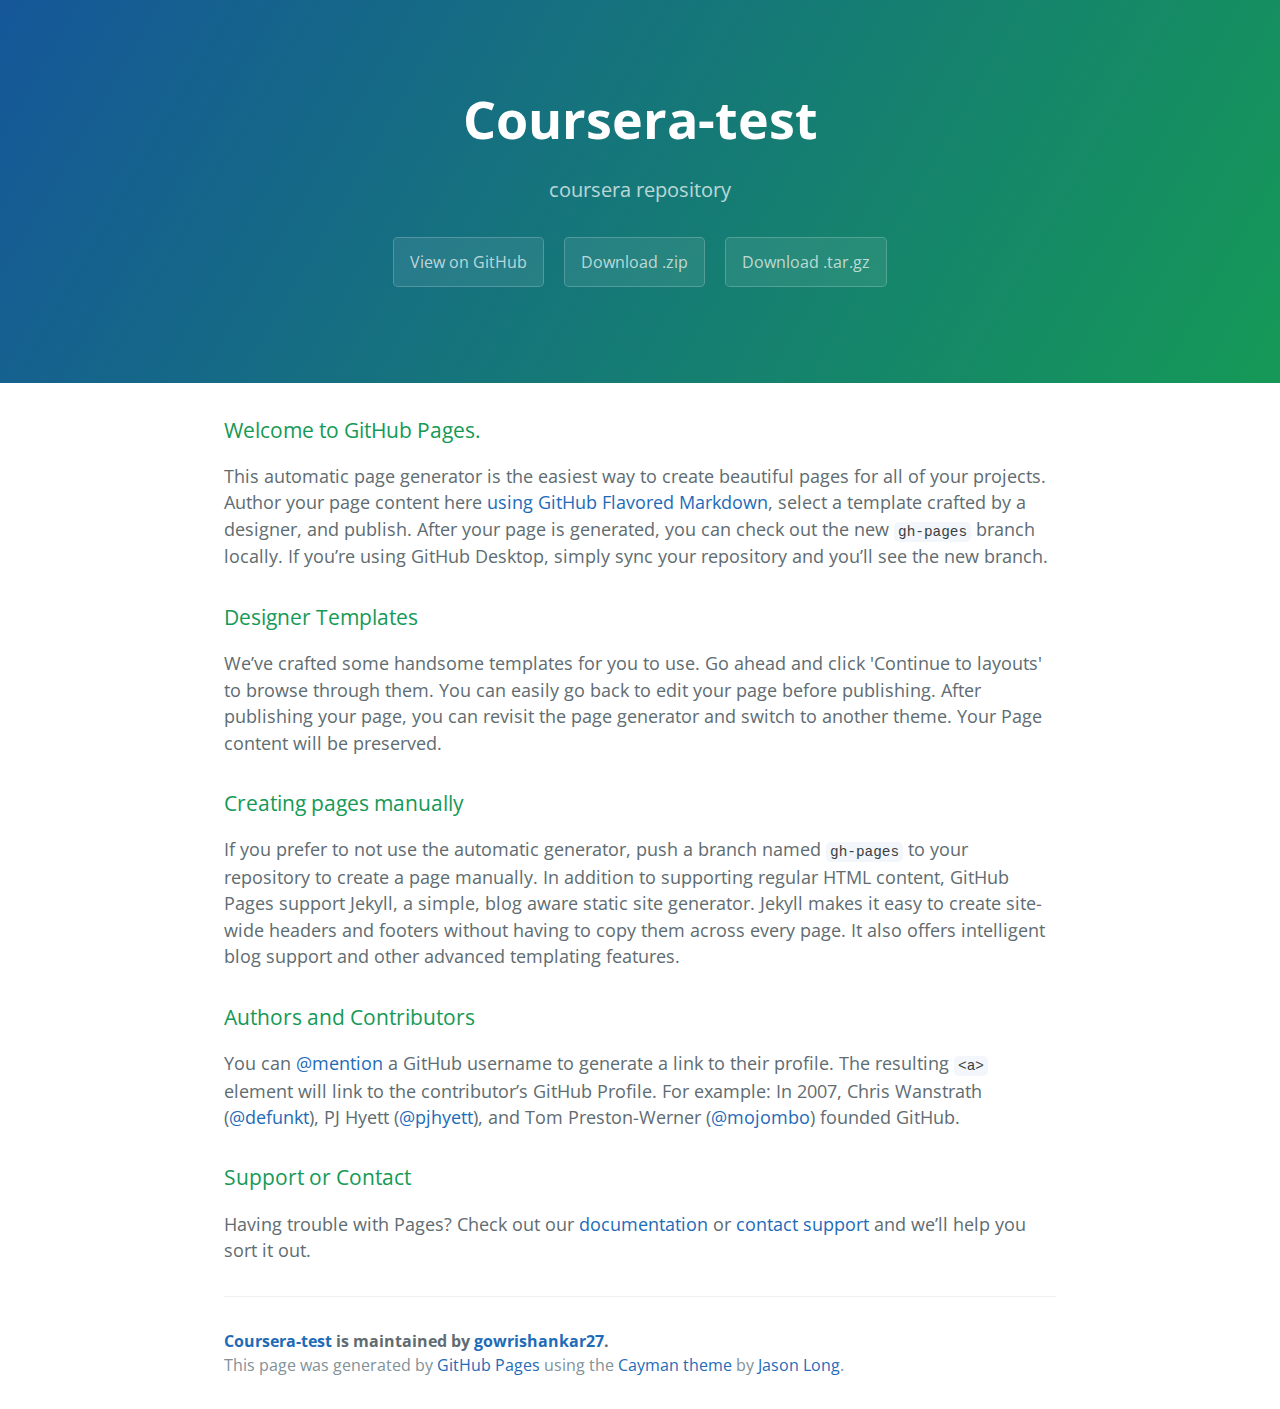
<file: index.html>
<!DOCTYPE html>
<html lang="en-us">
  <head>
    <meta charset="UTF-8">
    <title>Coursera-test by gowrishankar27</title>
    <meta name="viewport" content="width=device-width, initial-scale=1">
    <link rel="stylesheet" type="text/css" href="stylesheets/normalize.css" media="screen">
    <link href='https://fonts.googleapis.com/css?family=Open+Sans:400,700' rel='stylesheet' type='text/css'>
    <link rel="stylesheet" type="text/css" href="stylesheets/stylesheet.css" media="screen">
    <link rel="stylesheet" type="text/css" href="stylesheets/github-light.css" media="screen">
  </head>
  <body>
    <section class="page-header">
      <h1 class="project-name">Coursera-test</h1>
      <h2 class="project-tagline">coursera repository</h2>
      <a href="https://github.com/gowrishankar27/coursera-test" class="btn">View on GitHub</a>
      <a href="https://github.com/gowrishankar27/coursera-test/zipball/master" class="btn">Download .zip</a>
      <a href="https://github.com/gowrishankar27/coursera-test/tarball/master" class="btn">Download .tar.gz</a>
    </section>

    <section class="main-content">
      <h3>
<a id="welcome-to-github-pages" class="anchor" href="#welcome-to-github-pages" aria-hidden="true"><span aria-hidden="true" class="octicon octicon-link"></span></a>Welcome to GitHub Pages.</h3>

<p>This automatic page generator is the easiest way to create beautiful pages for all of your projects. Author your page content here <a href="https://guides.github.com/features/mastering-markdown/">using GitHub Flavored Markdown</a>, select a template crafted by a designer, and publish. After your page is generated, you can check out the new <code>gh-pages</code> branch locally. If you’re using GitHub Desktop, simply sync your repository and you’ll see the new branch.</p>

<h3>
<a id="designer-templates" class="anchor" href="#designer-templates" aria-hidden="true"><span aria-hidden="true" class="octicon octicon-link"></span></a>Designer Templates</h3>

<p>We’ve crafted some handsome templates for you to use. Go ahead and click 'Continue to layouts' to browse through them. You can easily go back to edit your page before publishing. After publishing your page, you can revisit the page generator and switch to another theme. Your Page content will be preserved.</p>

<h3>
<a id="creating-pages-manually" class="anchor" href="#creating-pages-manually" aria-hidden="true"><span aria-hidden="true" class="octicon octicon-link"></span></a>Creating pages manually</h3>

<p>If you prefer to not use the automatic generator, push a branch named <code>gh-pages</code> to your repository to create a page manually. In addition to supporting regular HTML content, GitHub Pages support Jekyll, a simple, blog aware static site generator. Jekyll makes it easy to create site-wide headers and footers without having to copy them across every page. It also offers intelligent blog support and other advanced templating features.</p>

<h3>
<a id="authors-and-contributors" class="anchor" href="#authors-and-contributors" aria-hidden="true"><span aria-hidden="true" class="octicon octicon-link"></span></a>Authors and Contributors</h3>

<p>You can <a href="https://help.github.com/articles/basic-writing-and-formatting-syntax/#mentioning-users-and-teams" class="user-mention">@mention</a> a GitHub username to generate a link to their profile. The resulting <code>&lt;a&gt;</code> element will link to the contributor’s GitHub Profile. For example: In 2007, Chris Wanstrath (<a href="https://github.com/defunkt" class="user-mention">@defunkt</a>), PJ Hyett (<a href="https://github.com/pjhyett" class="user-mention">@pjhyett</a>), and Tom Preston-Werner (<a href="https://github.com/mojombo" class="user-mention">@mojombo</a>) founded GitHub.</p>

<h3>
<a id="support-or-contact" class="anchor" href="#support-or-contact" aria-hidden="true"><span aria-hidden="true" class="octicon octicon-link"></span></a>Support or Contact</h3>

<p>Having trouble with Pages? Check out our <a href="https://help.github.com/pages">documentation</a> or <a href="https://github.com/contact">contact support</a> and we’ll help you sort it out.</p>

      <footer class="site-footer">
        <span class="site-footer-owner"><a href="https://github.com/gowrishankar27/coursera-test">Coursera-test</a> is maintained by <a href="https://github.com/gowrishankar27">gowrishankar27</a>.</span>

        <span class="site-footer-credits">This page was generated by <a href="https://pages.github.com">GitHub Pages</a> using the <a href="https://github.com/jasonlong/cayman-theme">Cayman theme</a> by <a href="https://twitter.com/jasonlong">Jason Long</a>.</span>
      </footer>

    </section>

  
  </body>
</html>
</file>
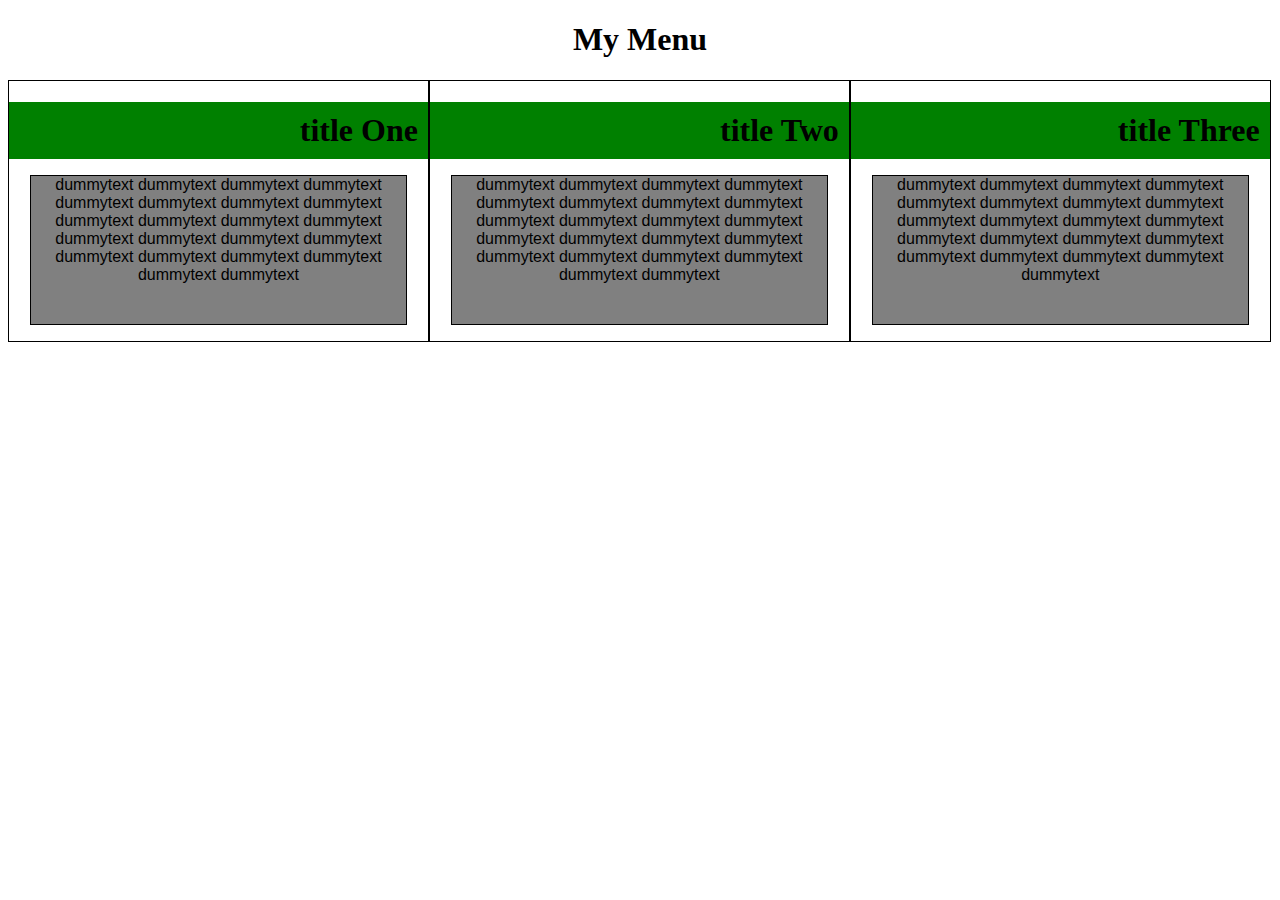
<file: Module2/index.html>
<!DOCTYPE html>
<html>
<head>
<meta charset="utf-8">
<title>Module2Code</title>
<link rel="stylesheet" type="text/css" href="css/style.css">
</head>
<body>
<h1>My Menu</h1>

<div class="row">
  <div class="col-lg-1 col-md-1">
  <h1 class="tit">title One</h1><p>dummytext dummytext dummytext dummytext dummytext dummytext dummytext dummytext dummytext dummytext dummytext dummytext dummytext dummytext dummytext dummytext dummytext dummytext dummytext dummytext dummytext dummytext </p></div>
  <div class="col-lg-2 col-md-2">
  <h1 class="tit">title Two</h1><p>dummytext dummytext dummytext dummytext dummytext dummytext dummytext dummytext dummytext dummytext dummytext dummytext dummytext dummytext dummytext dummytext dummytext dummytext dummytext dummytext dummytext dummytext </p></div>
  <div class="col-lg-3 col-md-3">
  <h1 class="tit">title Three</h1><p>dummytext dummytext dummytext dummytext dummytext dummytext dummytext dummytext dummytext dummytext dummytext dummytext dummytext dummytext dummytext dummytext dummytext dummytext dummytext dummytext dummytext </p></div>
</div>

</body>
</html>
</file>
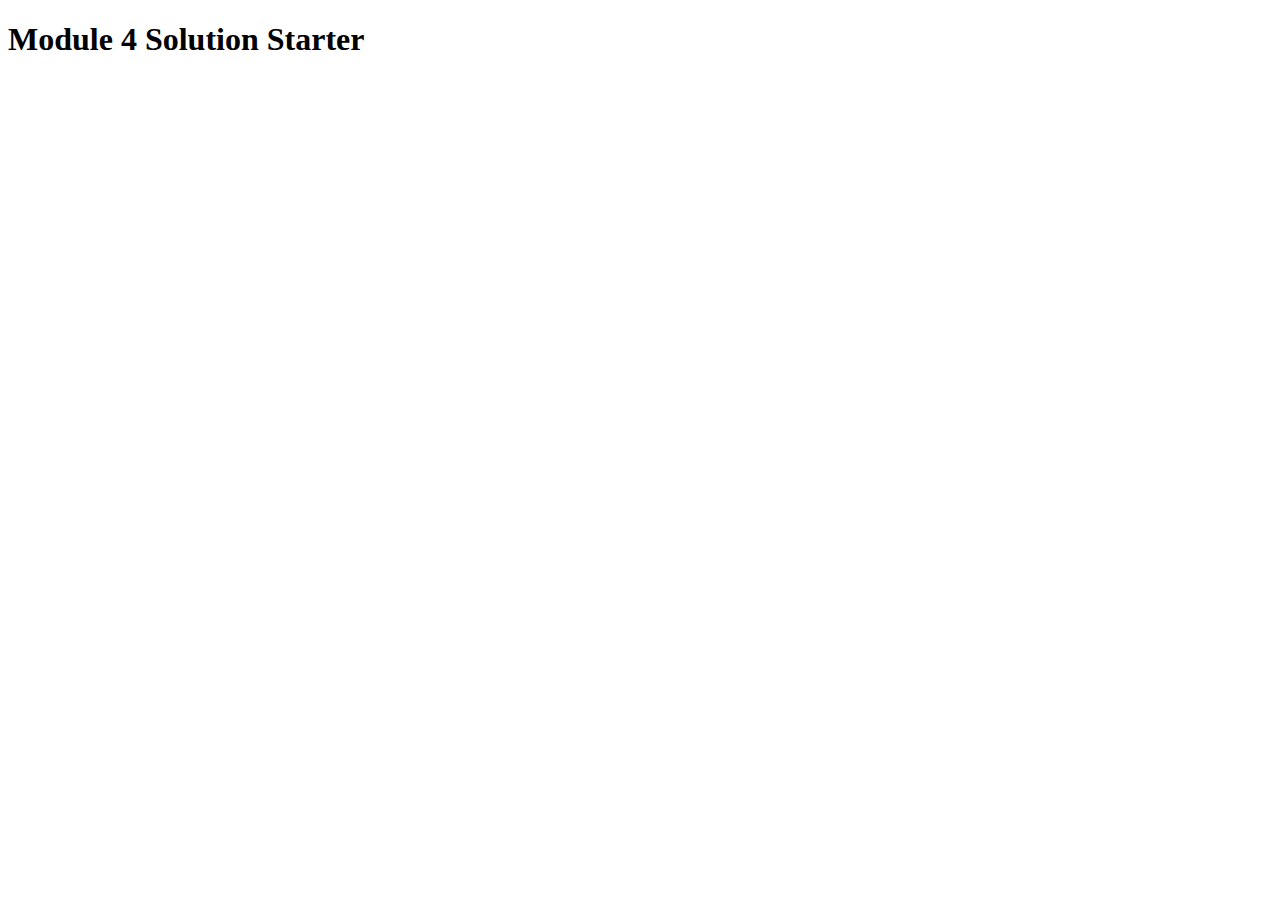
<file: Module4/index.html>
<!DOCTYPE html>
<html>
<head>
  <meta charset="utf-8">
  <title>Module 4 Solution Starter</title>
  <script src="SpeakHello.js"></script>
  <script src="SpeakGoodBye.js"></script>
  <script src="script.js"></script>
</head>
<body>
  <h1>Module 4 Solution Starter</h1>
</body>
</html>
</file>
<file: stylesheets/stylesheet.css>
* {
  box-sizing: border-box; }

body {
  padding: 0;
  margin: 0;
  font-family: "Open Sans", "Helvetica Neue", Helvetica, Arial, sans-serif;
  font-size: 16px;
  line-height: 1.5;
  color: #606c71; }

a {
  color: #1e6bb8;
  text-decoration: none; }
  a:hover {
    text-decoration: underline; }

.btn {
  display: inline-block;
  margin-bottom: 1rem;
  color: rgba(255, 255, 255, 0.7);
  background-color: rgba(255, 255, 255, 0.08);
  border-color: rgba(255, 255, 255, 0.2);
  border-style: solid;
  border-width: 1px;
  border-radius: 0.3rem;
  transition: color 0.2s, background-color 0.2s, border-color 0.2s; }
  .btn + .btn {
    margin-left: 1rem; }

.btn:hover {
  color: rgba(255, 255, 255, 0.8);
  text-decoration: none;
  background-color: rgba(255, 255, 255, 0.2);
  border-color: rgba(255, 255, 255, 0.3); }

@media screen and (min-width: 64em) {
  .btn {
    padding: 0.75rem 1rem; } }

@media screen and (min-width: 42em) and (max-width: 64em) {
  .btn {
    padding: 0.6rem 0.9rem;
    font-size: 0.9rem; } }

@media screen and (max-width: 42em) {
  .btn {
    display: block;
    width: 100%;
    padding: 0.75rem;
    font-size: 0.9rem; }
    .btn + .btn {
      margin-top: 1rem;
      margin-left: 0; } }

.page-header {
  color: #fff;
  text-align: center;
  background-color: #159957;
  background-image: linear-gradient(120deg, #155799, #159957); }

@media screen and (min-width: 64em) {
  .page-header {
    padding: 5rem 6rem; } }

@media screen and (min-width: 42em) and (max-width: 64em) {
  .page-header {
    padding: 3rem 4rem; } }

@media screen and (max-width: 42em) {
  .page-header {
    padding: 2rem 1rem; } }

.project-name {
  margin-top: 0;
  margin-bottom: 0.1rem; }

@media screen and (min-width: 64em) {
  .project-name {
    font-size: 3.25rem; } }

@media screen and (min-width: 42em) and (max-width: 64em) {
  .project-name {
    font-size: 2.25rem; } }

@media screen and (max-width: 42em) {
  .project-name {
    font-size: 1.75rem; } }

.project-tagline {
  margin-bottom: 2rem;
  font-weight: normal;
  opacity: 0.7; }

@media screen and (min-width: 64em) {
  .project-tagline {
    font-size: 1.25rem; } }

@media screen and (min-width: 42em) and (max-width: 64em) {
  .project-tagline {
    font-size: 1.15rem; } }

@media screen and (max-width: 42em) {
  .project-tagline {
    font-size: 1rem; } }

.main-content :first-child {
  margin-top: 0; }
.main-content img {
  max-width: 100%; }
.main-content h1, .main-content h2, .main-content h3, .main-content h4, .main-content h5, .main-content h6 {
  margin-top: 2rem;
  margin-bottom: 1rem;
  font-weight: normal;
  color: #159957; }
.main-content p {
  margin-bottom: 1em; }
.main-content code {
  padding: 2px 4px;
  font-family: Consolas, "Liberation Mono", Menlo, Courier, monospace;
  font-size: 0.9rem;
  color: #383e41;
  background-color: #f3f6fa;
  border-radius: 0.3rem; }
.main-content pre {
  padding: 0.8rem;
  margin-top: 0;
  margin-bottom: 1rem;
  font: 1rem Consolas, "Liberation Mono", Menlo, Courier, monospace;
  color: #567482;
  word-wrap: normal;
  background-color: #f3f6fa;
  border: solid 1px #dce6f0;
  border-radius: 0.3rem; }
  .main-content pre > code {
    padding: 0;
    margin: 0;
    font-size: 0.9rem;
    color: #567482;
    word-break: normal;
    white-space: pre;
    background: transparent;
    border: 0; }
.main-content .highlight {
  margin-bottom: 1rem; }
  .main-content .highlight pre {
    margin-bottom: 0;
    word-break: normal; }
.main-content .highlight pre, .main-content pre {
  padding: 0.8rem;
  overflow: auto;
  font-size: 0.9rem;
  line-height: 1.45;
  border-radius: 0.3rem; }
.main-content pre code, .main-content pre tt {
  display: inline;
  max-width: initial;
  padding: 0;
  margin: 0;
  overflow: initial;
  line-height: inherit;
  word-wrap: normal;
  background-color: transparent;
  border: 0; }
  .main-content pre code:before, .main-content pre code:after, .main-content pre tt:before, .main-content pre tt:after {
    content: normal; }
.main-content ul, .main-content ol {
  margin-top: 0; }
.main-content blockquote {
  padding: 0 1rem;
  margin-left: 0;
  color: #819198;
  border-left: 0.3rem solid #dce6f0; }
  .main-content blockquote > :first-child {
    margin-top: 0; }
  .main-content blockquote > :last-child {
    margin-bottom: 0; }
.main-content table {
  display: block;
  width: 100%;
  overflow: auto;
  word-break: normal;
  word-break: keep-all; }
  .main-content table th {
    font-weight: bold; }
  .main-content table th, .main-content table td {
    padding: 0.5rem 1rem;
    border: 1px solid #e9ebec; }
.main-content dl {
  padding: 0; }
  .main-content dl dt {
    padding: 0;
    margin-top: 1rem;
    font-size: 1rem;
    font-weight: bold; }
  .main-content dl dd {
    padding: 0;
    margin-bottom: 1rem; }
.main-content hr {
  height: 2px;
  padding: 0;
  margin: 1rem 0;
  background-color: #eff0f1;
  border: 0; }

@media screen and (min-width: 64em) {
  .main-content {
    max-width: 64rem;
    padding: 2rem 6rem;
    margin: 0 auto;
    font-size: 1.1rem; } }

@media screen and (min-width: 42em) and (max-width: 64em) {
  .main-content {
    padding: 2rem 4rem;
    font-size: 1.1rem; } }

@media screen and (max-width: 42em) {
  .main-content {
    padding: 2rem 1rem;
    font-size: 1rem; } }

.site-footer {
  padding-top: 2rem;
  margin-top: 2rem;
  border-top: solid 1px #eff0f1; }

.site-footer-owner {
  display: block;
  font-weight: bold; }

.site-footer-credits {
  color: #819198; }

@media screen and (min-width: 64em) {
  .site-footer {
    font-size: 1rem; } }

@media screen and (min-width: 42em) and (max-width: 64em) {
  .site-footer {
    font-size: 1rem; } }

@media screen and (max-width: 42em) {
  .site-footer {
    font-size: 0.9rem; } }
</file>
<file: stylesheets/github-light.css>
/*
The MIT License (MIT)

Copyright (c) 2016 GitHub, Inc.

Permission is hereby granted, free of charge, to any person obtaining a copy
of this software and associated documentation files (the "Software"), to deal
in the Software without restriction, including without limitation the rights
to use, copy, modify, merge, publish, distribute, sublicense, and/or sell
copies of the Software, and to permit persons to whom the Software is
furnished to do so, subject to the following conditions:

The above copyright notice and this permission notice shall be included in all
copies or substantial portions of the Software.

THE SOFTWARE IS PROVIDED "AS IS", WITHOUT WARRANTY OF ANY KIND, EXPRESS OR
IMPLIED, INCLUDING BUT NOT LIMITED TO THE WARRANTIES OF MERCHANTABILITY,
FITNESS FOR A PARTICULAR PURPOSE AND NONINFRINGEMENT. IN NO EVENT SHALL THE
AUTHORS OR COPYRIGHT HOLDERS BE LIABLE FOR ANY CLAIM, DAMAGES OR OTHER
LIABILITY, WHETHER IN AN ACTION OF CONTRACT, TORT OR OTHERWISE, ARISING FROM,
OUT OF OR IN CONNECTION WITH THE SOFTWARE OR THE USE OR OTHER DEALINGS IN THE
SOFTWARE.

*/

.pl-c /* comment */ {
  color: #969896;
}

.pl-c1 /* constant, variable.other.constant, support, meta.property-name, support.constant, support.variable, meta.module-reference, markup.raw, meta.diff.header */,
.pl-s .pl-v /* string variable */ {
  color: #0086b3;
}

.pl-e /* entity */,
.pl-en /* entity.name */ {
  color: #795da3;
}

.pl-smi /* variable.parameter.function, storage.modifier.package, storage.modifier.import, storage.type.java, variable.other */,
.pl-s .pl-s1 /* string source */ {
  color: #333;
}

.pl-ent /* entity.name.tag */ {
  color: #63a35c;
}

.pl-k /* keyword, storage, storage.type */ {
  color: #a71d5d;
}

.pl-s /* string */,
.pl-pds /* punctuation.definition.string, string.regexp.character-class */,
.pl-s .pl-pse .pl-s1 /* string punctuation.section.embedded source */,
.pl-sr /* string.regexp */,
.pl-sr .pl-cce /* string.regexp constant.character.escape */,
.pl-sr .pl-sre /* string.regexp source.ruby.embedded */,
.pl-sr .pl-sra /* string.regexp string.regexp.arbitrary-repitition */ {
  color: #183691;
}

.pl-v /* variable */ {
  color: #ed6a43;
}

.pl-id /* invalid.deprecated */ {
  color: #b52a1d;
}

.pl-ii /* invalid.illegal */ {
  color: #f8f8f8;
  background-color: #b52a1d;
}

.pl-sr .pl-cce /* string.regexp constant.character.escape */ {
  font-weight: bold;
  color: #63a35c;
}

.pl-ml /* markup.list */ {
  color: #693a17;
}

.pl-mh /* markup.heading */,
.pl-mh .pl-en /* markup.heading entity.name */,
.pl-ms /* meta.separator */ {
  font-weight: bold;
  color: #1d3e81;
}

.pl-mq /* markup.quote */ {
  color: #008080;
}

.pl-mi /* markup.italic */ {
  font-style: italic;
  color: #333;
}

.pl-mb /* markup.bold */ {
  font-weight: bold;
  color: #333;
}

.pl-md /* markup.deleted, meta.diff.header.from-file */ {
  color: #bd2c00;
  background-color: #ffecec;
}

.pl-mi1 /* markup.inserted, meta.diff.header.to-file */ {
  color: #55a532;
  background-color: #eaffea;
}

.pl-mdr /* meta.diff.range */ {
  font-weight: bold;
  color: #795da3;
}

.pl-mo /* meta.output */ {
  color: #1d3e81;
}
</file>
<file: Module2/css/style.css>
* {
  box-sizing: border-box;
}
h1 {
  text-align: center;
}
body div h1 {
  margin-bottom: 15px;
  text-align: right;
  padding:10px;
  background-color: green;
}
p {
  border: 1px solid black;
  background-color: grey;
  width: 90%;
  height: 150px;
  margin-right: auto;
  margin-left: auto;
  font-family: Helvetica;
  color: black;
  overflow: auto;
  text-align: center;
}

.row {
  width: 100%;
}

@media (min-width: 1200px) {
  .col-lg-1, .col-lg-2, .col-lg-3{
    float: left;
    border: 1px solid black;
  }
  .col-lg-1 {
    width: 33.3%;
  }
  .col-lg-2 {
    width: 33.3%;
  }
  .col-lg-3 {
    width: 33.3%;
  }
}

@media (min-width: 992px) and (max-width: 1199px) {
  .col-md-1, .col-md-2, .col-md-3{
    float: left;
    border: 1px solid green;
  }
  .col-md-1 {
    width: 50%;
  }
  .col-md-2 {
    width: 50%;
  }
  .col-md-3 {
    width: 100%;
  }
}
</file>
